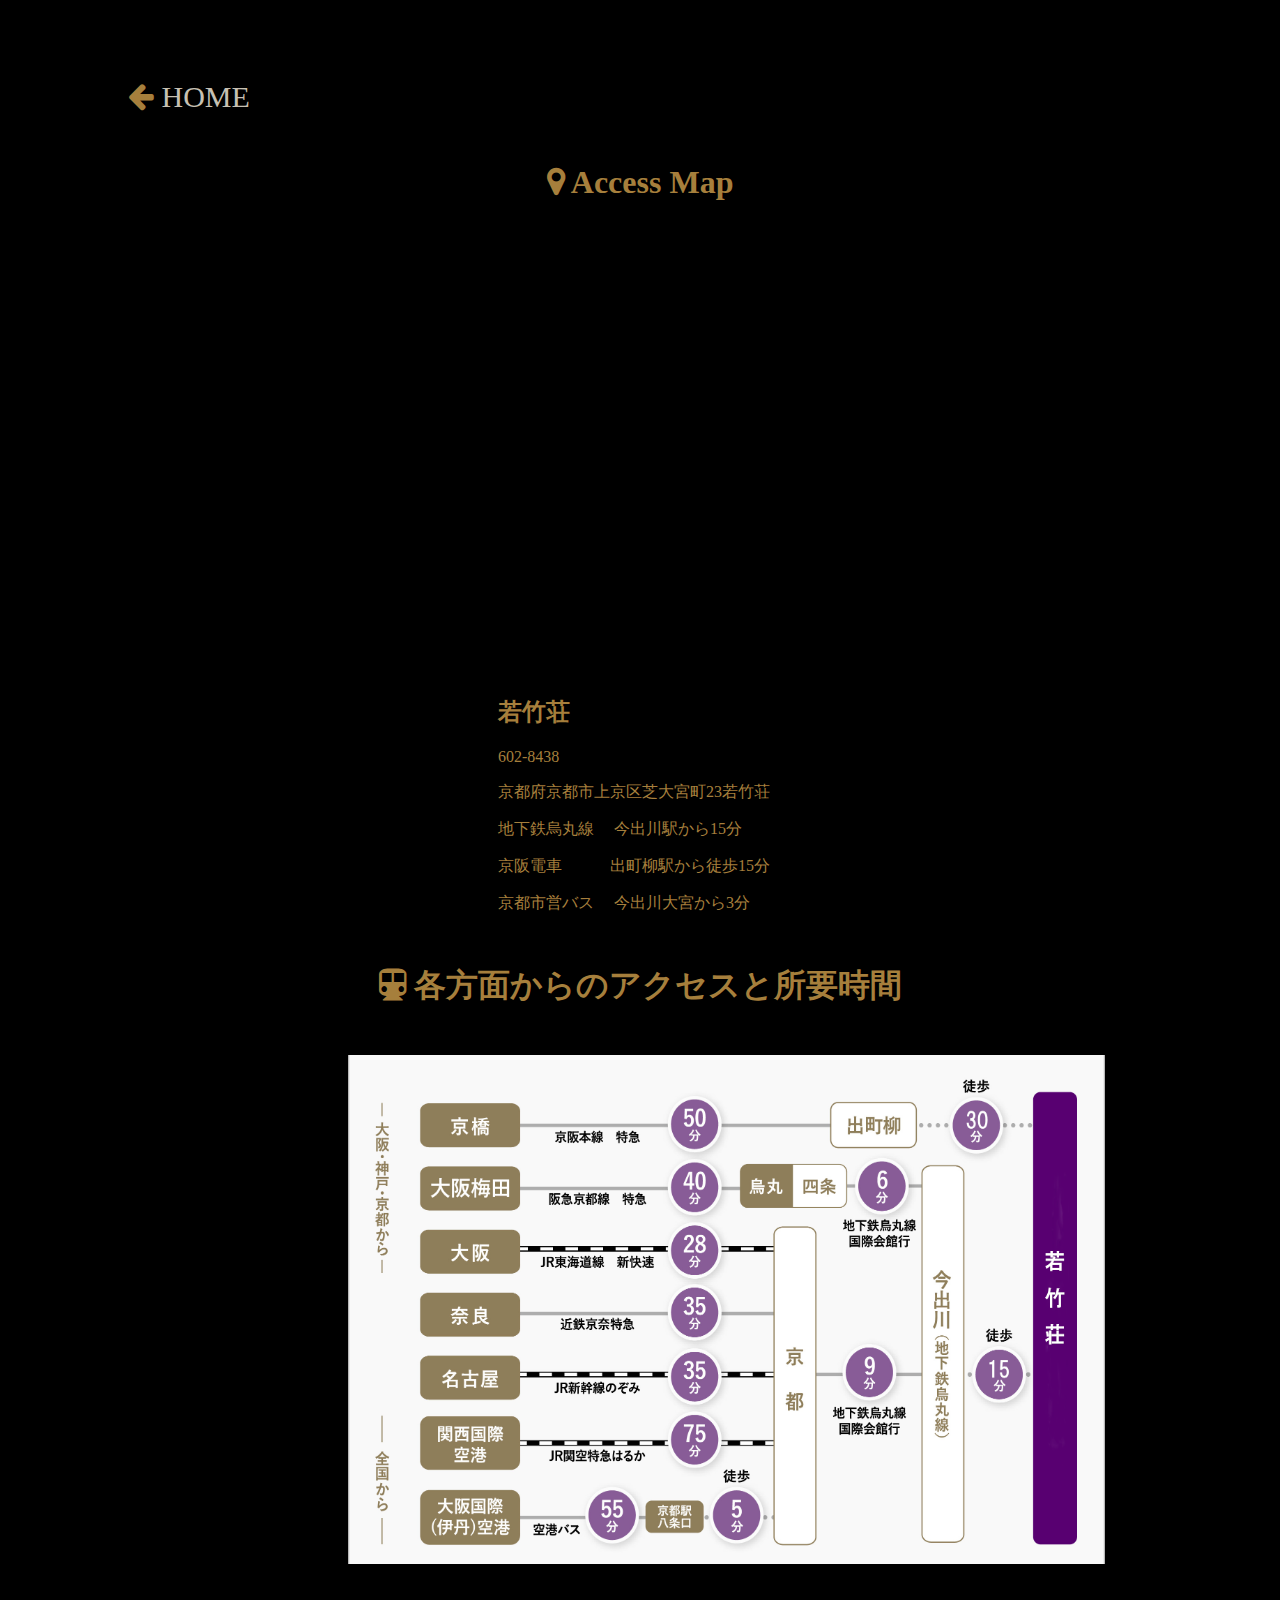
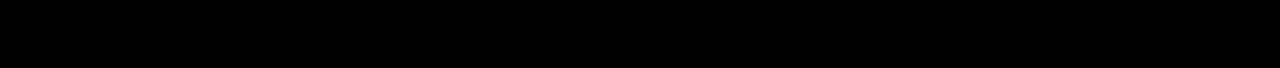
<file: access.html>
<!DOCTYPE html>
<html lang="ja">
<head>
  <meta charset="UTF-8">
  <meta name="viewport" content="width=device-width, initial-scale=1.0">
  <title>Document</title>
  <link rel="stylesheet" href="access.css">
  <link rel="stylesheet" href="//maxcdn.bootstrapcdn.com/font-awesome/4.3.0/css/font-awesome.min.css">
</head>
<body>
  <a href="index.html" class="date" style="text-decoration:none;"><i class="fa fa-arrow-left" aria-hidden="true"></i> HOME </a>
  <h1><i class="fa fa-map-marker" aria-hidden="true"></i> Access Map</h1>
  <iframe class="image" src="https://www.google.com/maps/embed?pb=!1m18!1m12!1m3!1d3267.009718239164!2d135.74682811509265!3d35.03148678035089!2m3!1f0!2f0!3f0!3m2!1i1024!2i768!4f13.1!3m3!1m2!1s0x600107e11c877b69%3A0x9cb4d8085a604b60!2z44CSNjAyLTg0Mzgg5Lqs6YO95bqc5Lqs6YO95biC5LiK5Lqs5Yy66Iqd5aSn5a6u55S677yS77yTIOiLpeerueiNmA!5e0!3m2!1sja!2sjp!4v1598938678917!5m2!1sja!2sjp" width="600" height="450" frameborder="0" style="border:0;" allowfullscreen="" aria-hidden="false" tabindex="0"></iframe>
  <h2>若竹荘</h2>
  <p>602-8438</p>
  <p>京都府京都市上京区芝大宮町23若竹荘</p>
  <p class="access-route">地下鉄烏丸線 　今出川駅から15分</p>
  <p class="access-route">京阪電車　　　出町柳駅から徒歩15分</p>
  <p class="access-route">京都市営バス 　今出川大宮から3分</p>

  <h1><i class="fa fa-subway" aria-hidden="true"></i> 各方面からのアクセスと所要時間</h1>
  <div class="access-image">
  <img  src="若竹ルート完成版.png" width="757" height="509">
</div>
</body>
</html>
</file>
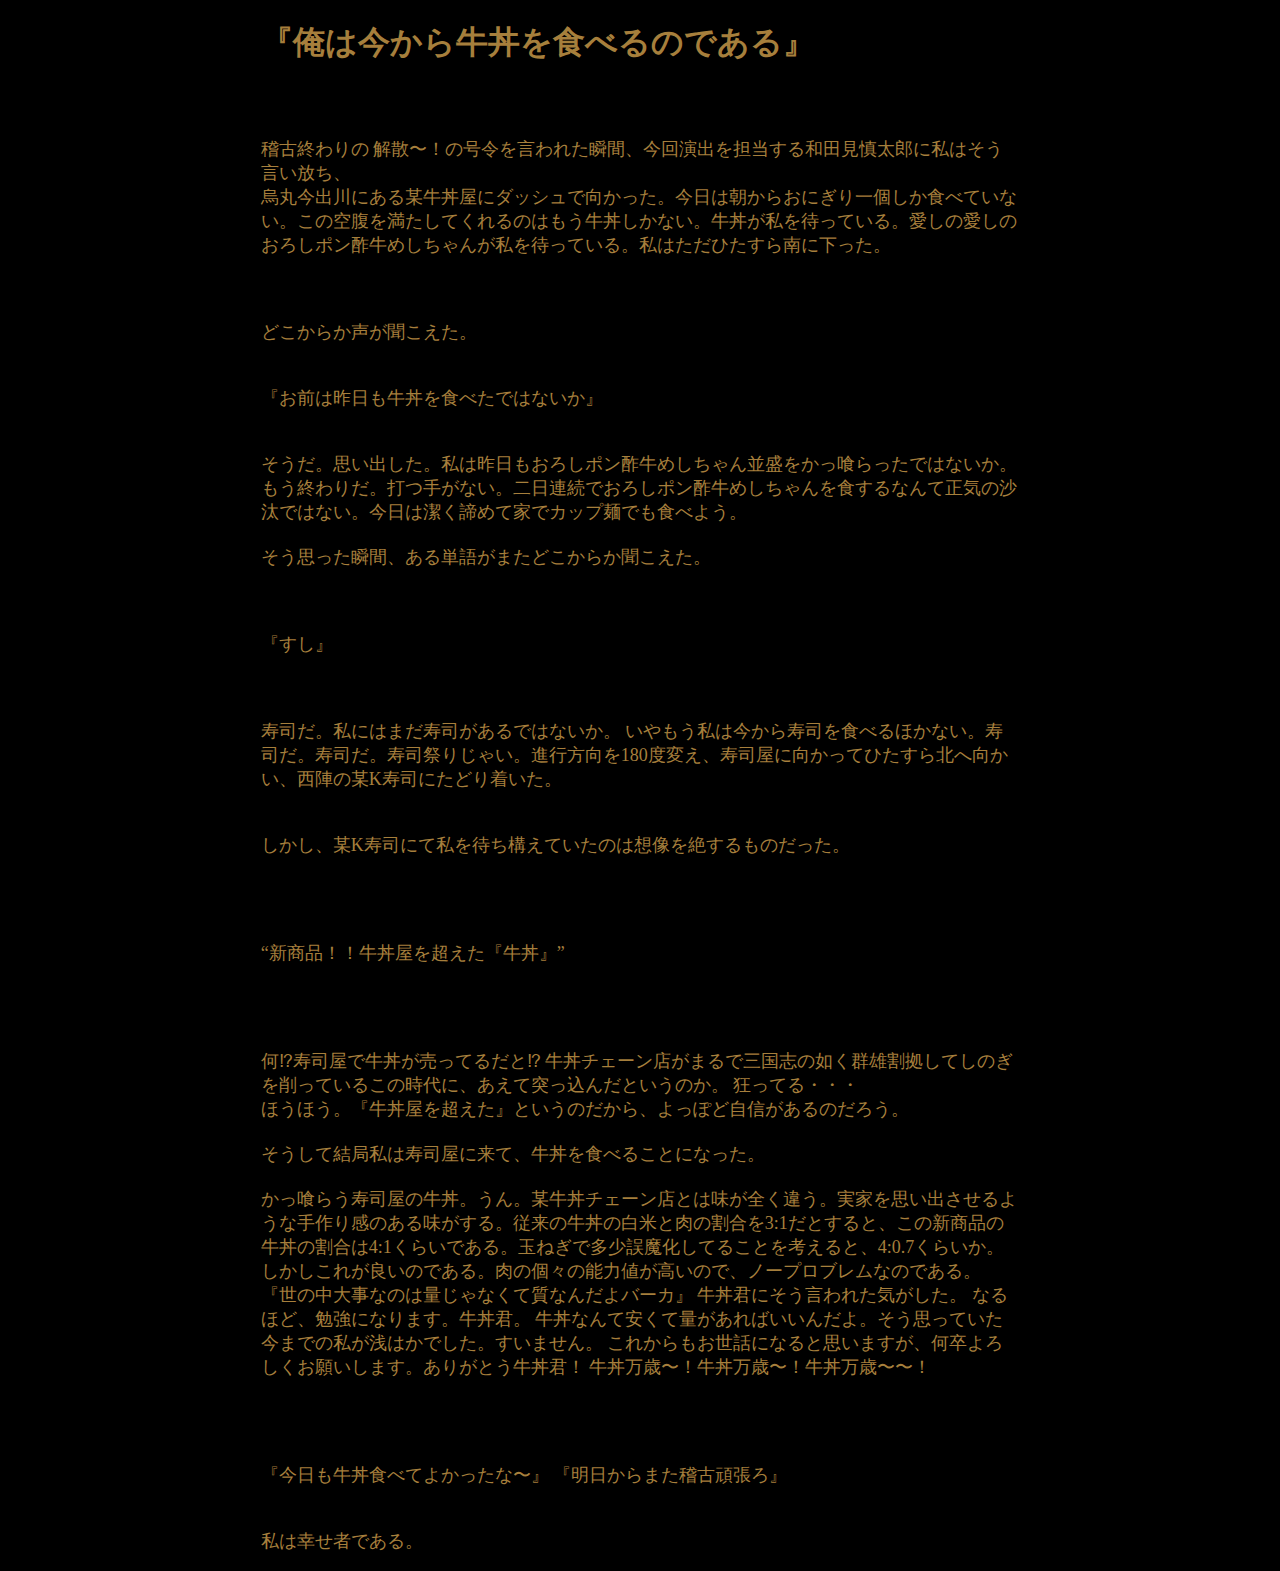
<file: column.html>
<!DOCTYPE html>
<html lang="ja">
<head>
  <meta charset="UTF-8">
  <meta name="viewport" content="width=device-width, initial-scale=1.0">
  <title>Document</title>
  <link rel="stylesheet" href="column.css">
</head>
<body>
  <div class="container">
  <h1>『俺は今から牛丼を食べるのである』</h1>
  <p>稽古終わりの 解散〜！の号令を言われた瞬間、今回演出を担当する和田見慎太郎に私はそう言い放ち、<br>烏丸今出川にある某牛丼屋にダッシュで向かった。今日は朝からおにぎり一個しか食べていない。この空腹を満たしてくれるのはもう牛丼しかない。牛丼が私を待っている。愛しの愛しのおろしポン酢牛めしちゃんが私を待っている。私はただひたすら南に下った。
<br>
<br>
<br>
<br>
    どこからか声が聞こえた。
 <br>   
 <br>   
<br>  
    『お前は昨日も牛丼を食べたではないか』
   <br> 
   <br> 
   <br> 
    そうだ。思い出した。私は昨日もおろしポン酢牛めしちゃん並盛をかっ喰らったではないか。
    <br>
    もう終わりだ。打つ手がない。二日連続でおろしポン酢牛めしちゃんを食するなんて正気の沙汰ではない。今日は潔く諦めて家でカップ麺でも食べよう。
    <br>
    <br>
    そう思った瞬間、ある単語がまたどこからか聞こえた。
    <br>
    <br>
    <br>
    <br>
    『すし』
    <br>
    <br>
    <br>
    <br>
    寿司だ。私にはまだ寿司があるではないか。
    いやもう私は今から寿司を食べるほかない。寿司だ。寿司だ。寿司祭りじゃい。進行方向を180度変え、寿司屋に向かってひたすら北へ向かい、西陣の某K寿司にたどり着いた。
    <br>
    <br>
    <br>
    しかし、某K寿司にて私を待ち構えていたのは想像を絶するものだった。
    <br>
    <br>
    <br>
    <br>
    <br>
    “新商品！！牛丼屋を超えた『牛丼』”
    <br>
    <br>
    <br>
    <br>
    <br>
    何⁉︎寿司屋で牛丼が売ってるだと⁉︎
    牛丼チェーン店がまるで三国志の如く群雄割拠してしのぎを削っているこの時代に、あえて突っ込んだというのか。
    狂ってる・・・
    <br>
    ほうほう。『牛丼屋を超えた』というのだから、よっぽど自信があるのだろう。
    <br>
    <br>
    そうして結局私は寿司屋に来て、牛丼を食べることになった。
    <br>
    <br>
    かっ喰らう寿司屋の牛丼。うん。某牛丼チェーン店とは味が全く違う。実家を思い出させるような手作り感のある味がする。従来の牛丼の白米と肉の割合を3:1だとすると、この新商品の牛丼の割合は4:1くらいである。玉ねぎで多少誤魔化してることを考えると、4:0.7くらいか。しかしこれが良いのである。肉の個々の能力値が高いので、ノープロブレムなのである。
    『世の中大事なのは量じゃなくて質なんだよバーカ』
    牛丼君にそう言われた気がした。
    なるほど、勉強になります。牛丼君。
    牛丼なんて安くて量があればいいんだよ。そう思っていた今までの私が浅はかでした。すいません。
    これからもお世話になると思いますが、何卒よろしくお願いします。ありがとう牛丼君！
    牛丼万歳〜！牛丼万歳〜！牛丼万歳〜〜！
    <br>
    <br>
    <br>
    <br>
    <br>
    『今日も牛丼食べてよかったな〜』
    『明日からまた稽古頑張ろ』
    <br>
    <br>
    <br>
    私は幸せ者である。
  
    </p>
  </div>
</body>
</html>
</file>
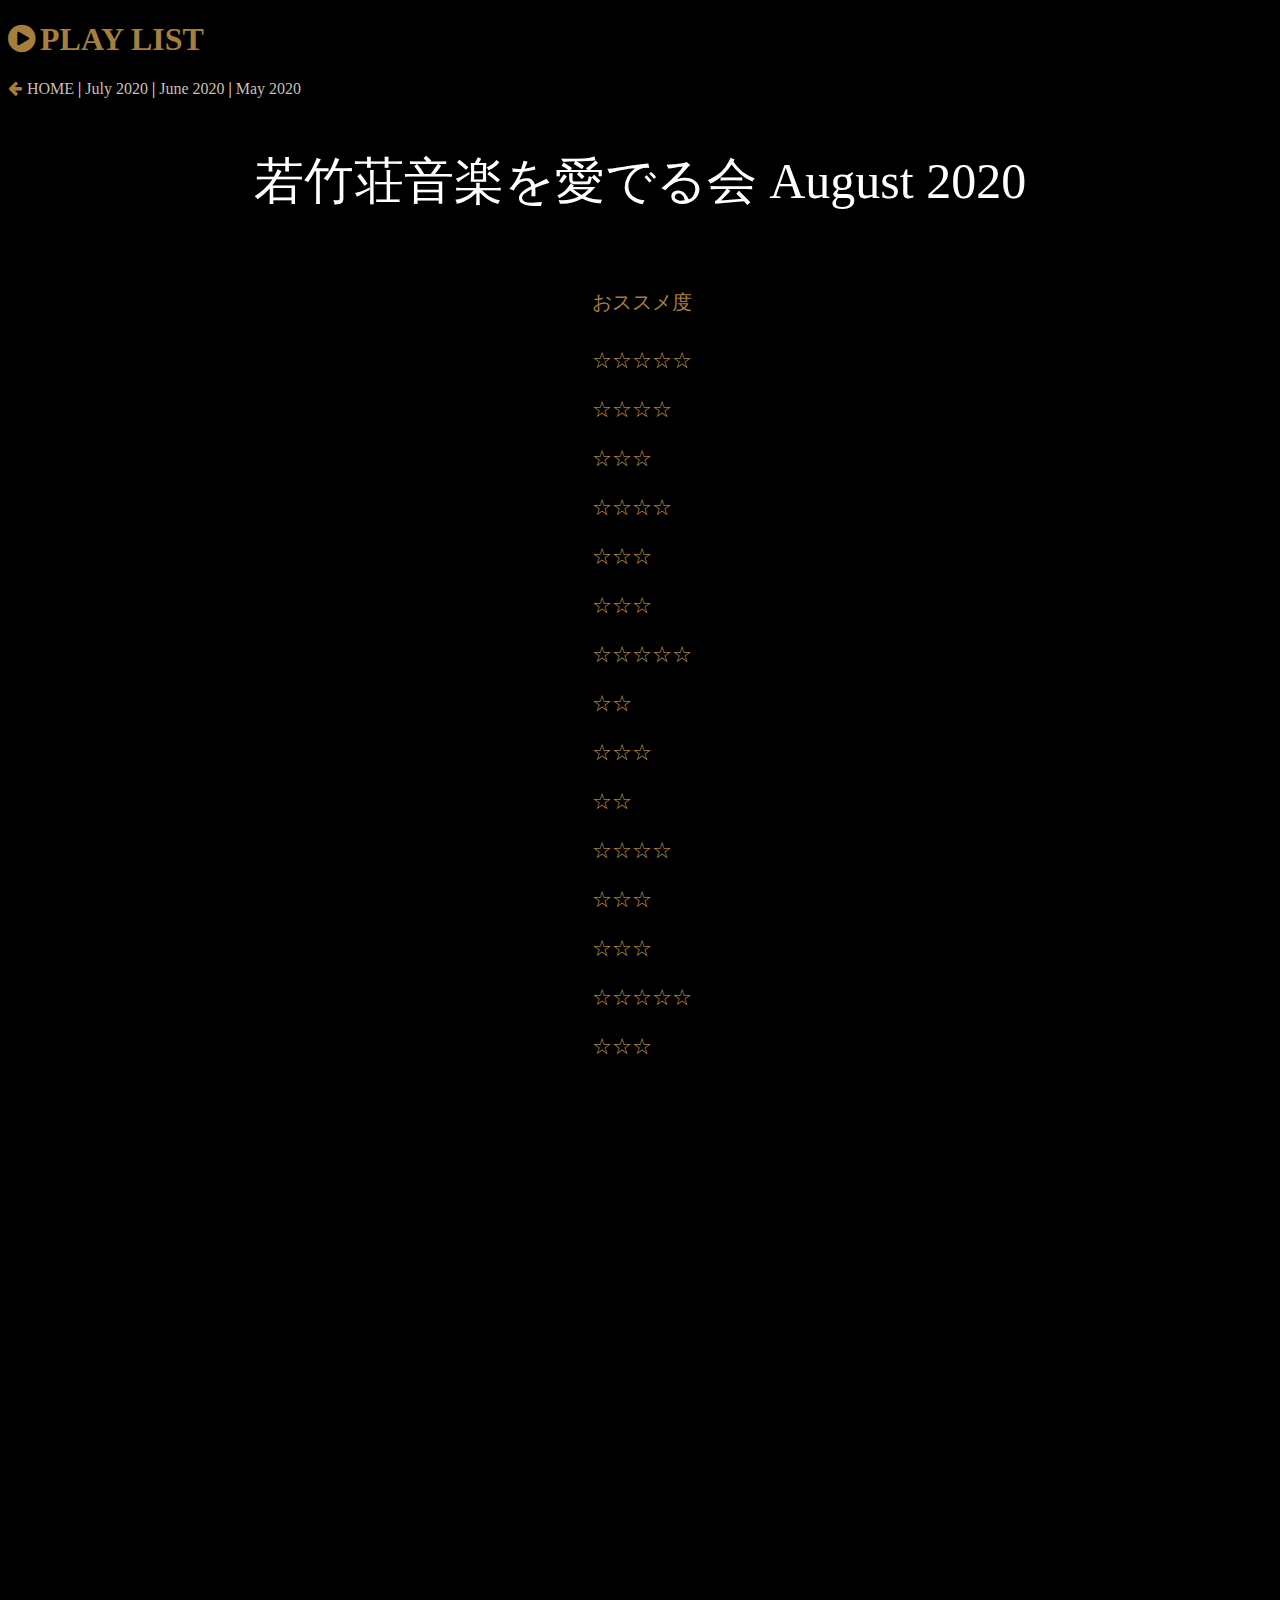
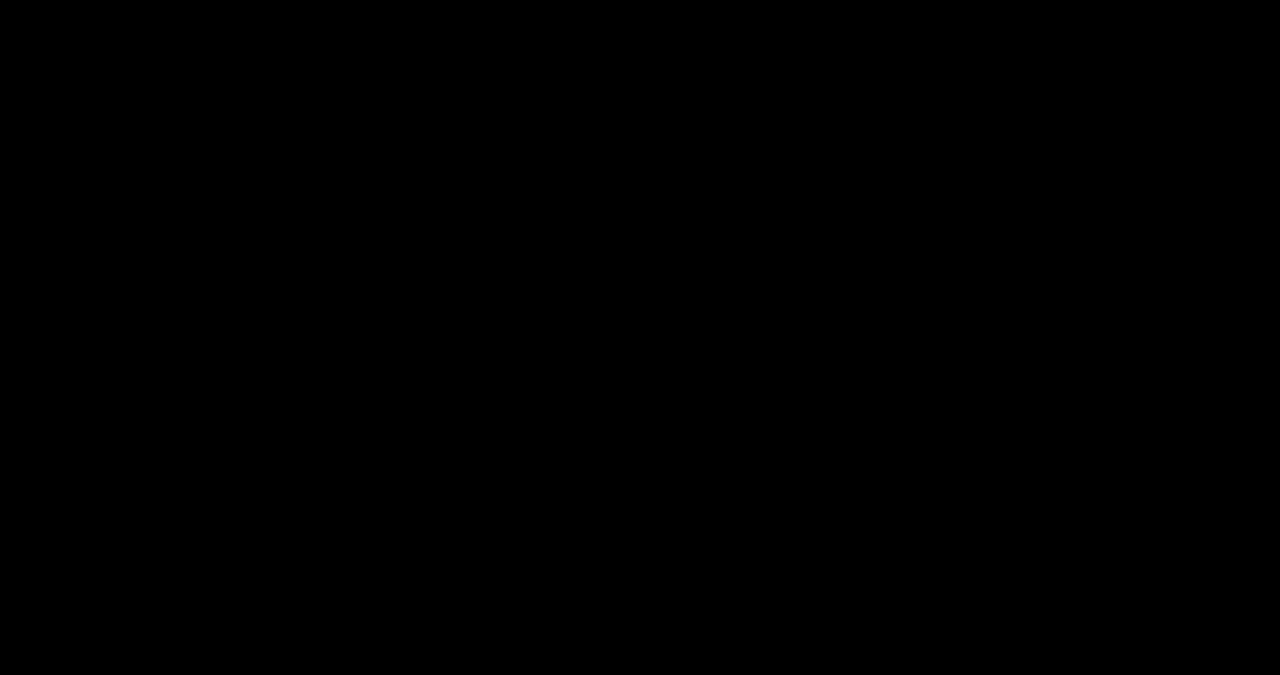
<file: playlist-august.html>
<!DOCTYPE html>
<html lang="ja">
<head>
  <meta charset="UTF-8">
  <meta name="viewport" content="width=device-width, initial-scale=1.0">
  <title>Document</title>
  <link rel="stylesheet" href="playlist-august.css">
  <link rel="stylesheet" href="//maxcdn.bootstrapcdn.com/font-awesome/4.3.0/css/font-awesome.min.css">
</head>
<body>
 
  <h1> <i class="fa fa-play-circle" aria-hidden="true"></i>PLAY LIST</h1>
  <a href="index.html" class="date" style="text-decoration:none;"><i class="fa fa-arrow-left" aria-hidden="true"></i>HOME </a>
  <nobr>|</nobr>
  <a href="playlist-july.html" class="date" style="text-decoration:none;">July 2020</a>
  <nobr>|</nobr>
  <a href="playlist-june.html" class="date" style="text-decoration:none;">June 2020</a>
  <nobr>|</nobr>
  <a href="playlist-may.html" class="date" style="text-decoration:none;">May 2020</a>
  
  
  <p class="title">若竹荘音楽を愛でる会 August 2020</p>
  <div class="playlist">
    <div class="expla">
  <p class="recommend">おススメ度</p>
  <p class="star">☆☆☆☆☆</p><br>
  <p class="star">☆☆☆☆</p><br>
  <p class="star">☆☆☆</p><br>
  <p class="star">☆☆☆☆</p><br>
  <p class="star">☆☆☆</p><br>
  <p class="star">☆☆☆</p><br>
  <p class="star">☆☆☆☆☆</p><br>
  <p class="star">☆☆</p><br>
  <p class="star">☆☆☆</p><br>
  <p class="star">☆☆</p><br>
  <p class="star">☆☆☆☆</p><br>
  <p class="star">☆☆☆</p><br>
  <p class="star">☆☆☆</p><br>
  <p class="star">☆☆☆☆☆</p><br>
  <p class="star">☆☆☆</p><br>
  
 
  
  
</div>
  <div class="music">
    <iframe src="https://open.spotify.com/embed/playlist/1yAXqrJt9SW9hhSlar6Gmn" width="600" height="1200" frameborder="0" allowtransparency="true" allow="encrypted-media"></iframe>
 
</div>
</div>
</body>
</html>
</file>
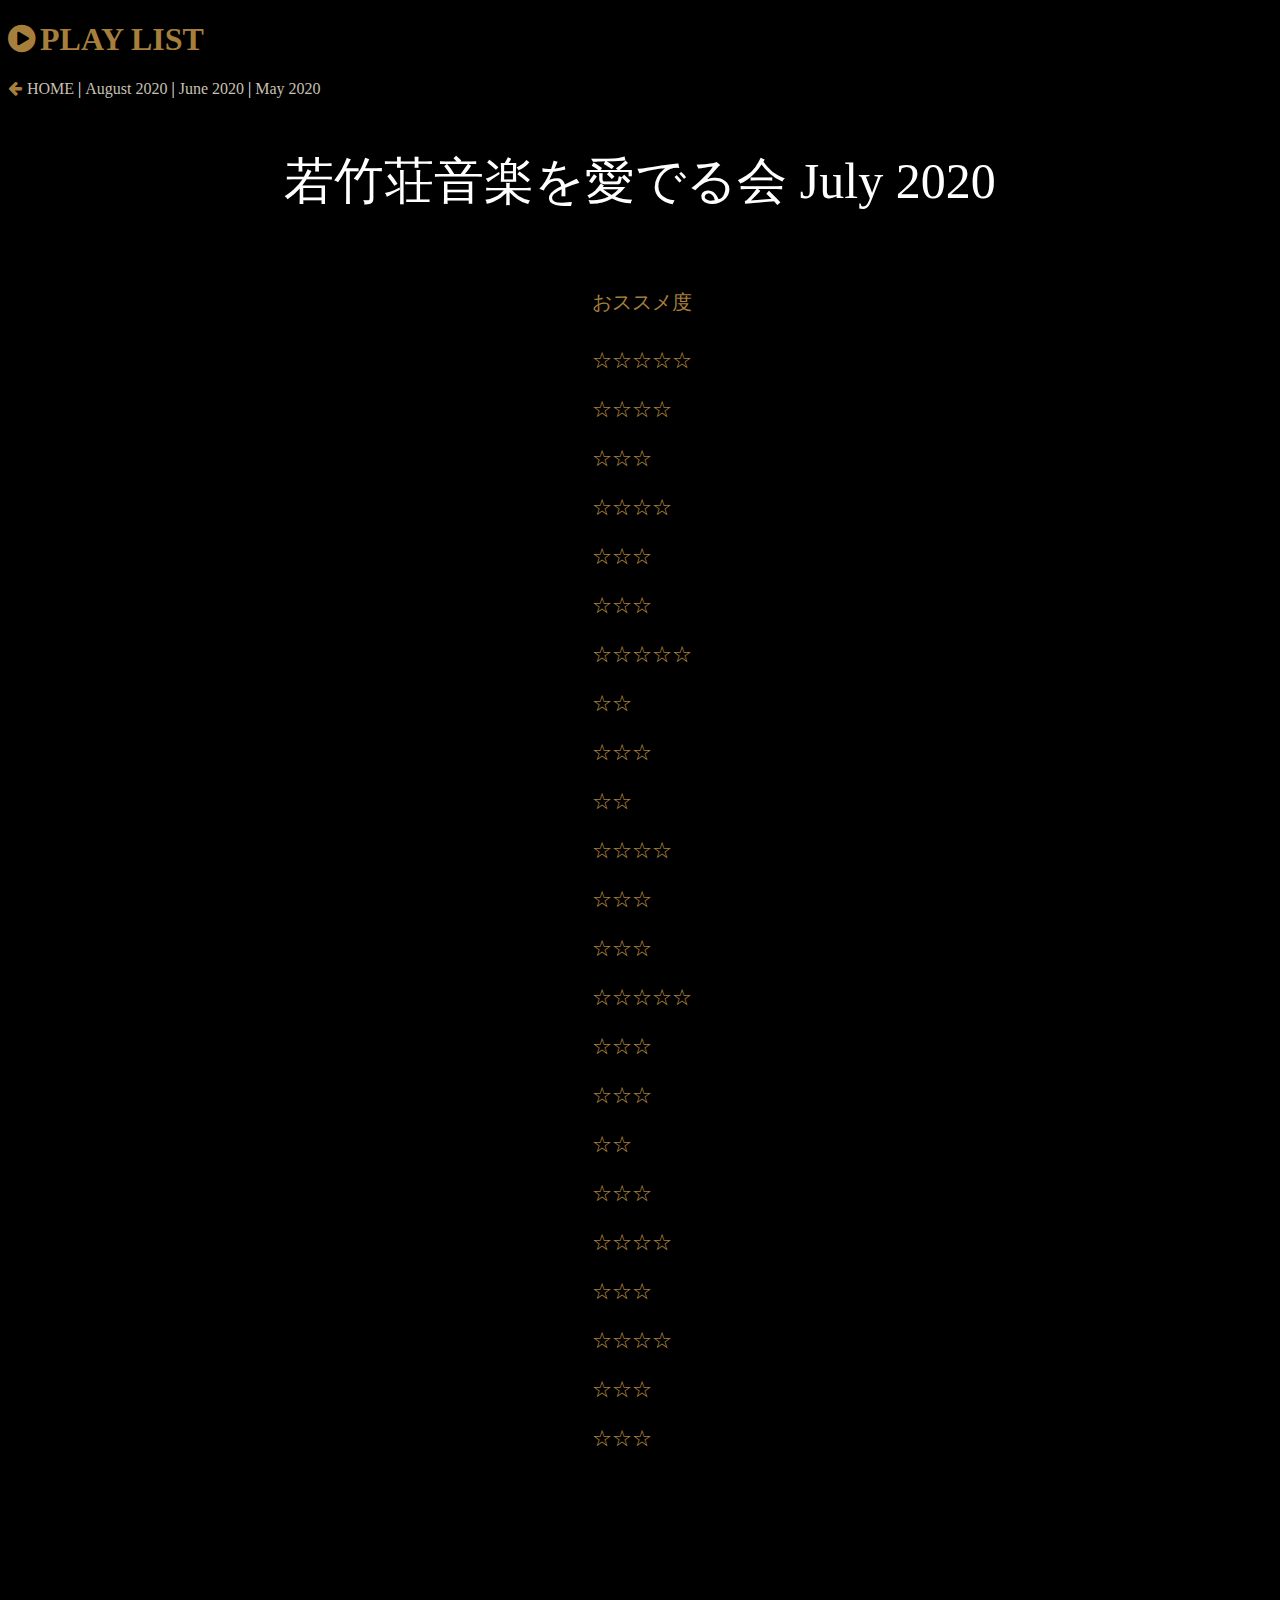
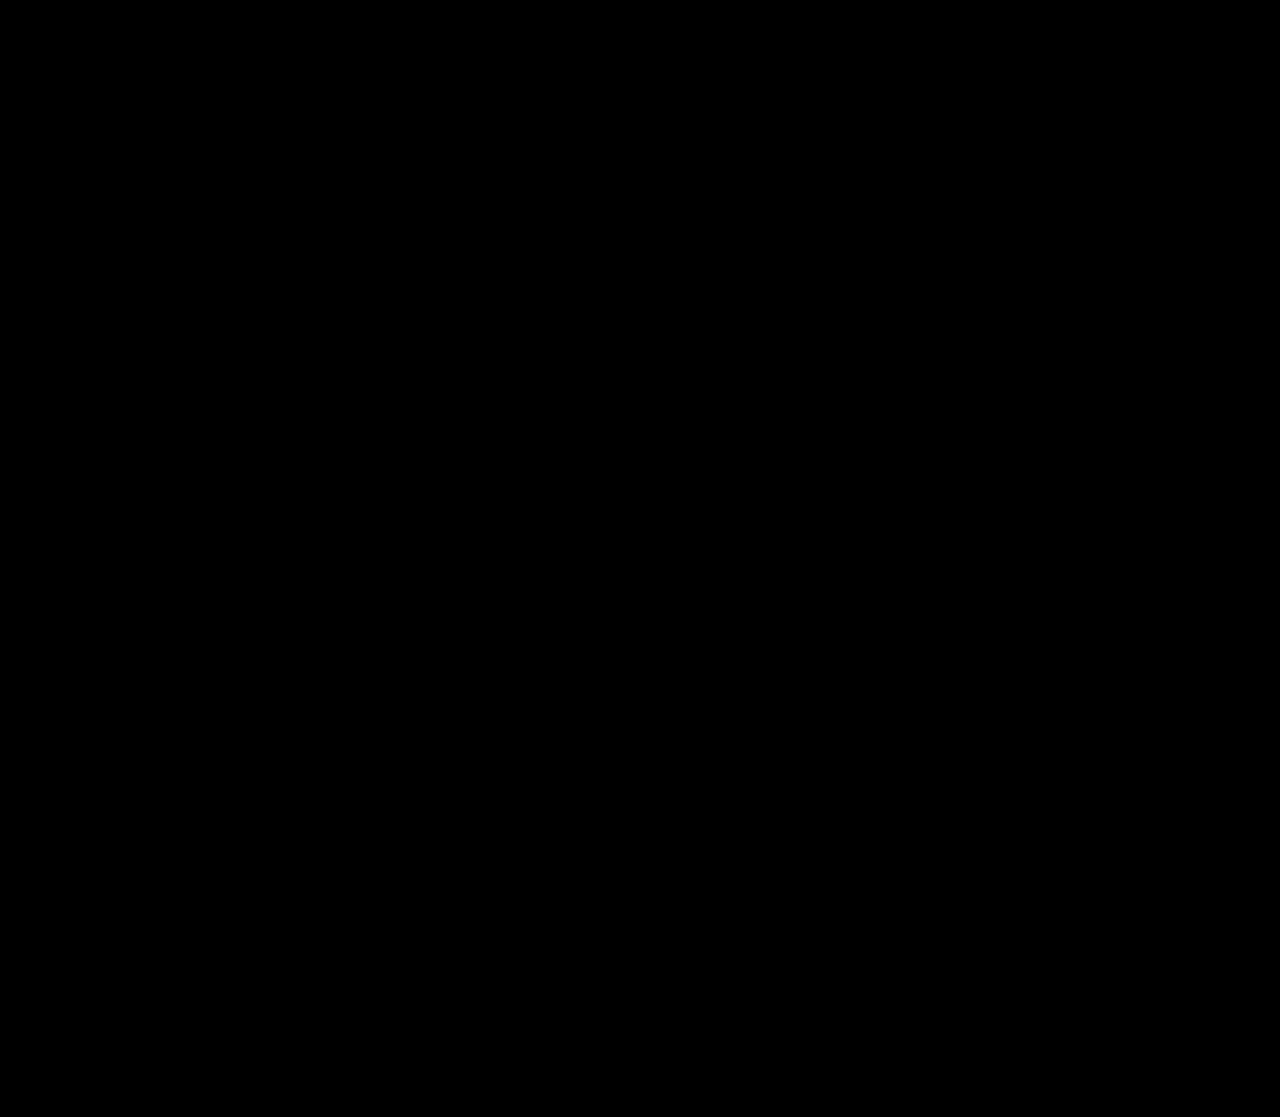
<file: playlist-july.html>
<!DOCTYPE html>
<html lang="ja">
<head>
  <meta charset="UTF-8">
  <meta name="viewport" content="width=device-width, initial-scale=1.0">
  <title>Document</title>
  <link rel="stylesheet" href="playlist-july.css">
  <link rel="stylesheet" href="//maxcdn.bootstrapcdn.com/font-awesome/4.3.0/css/font-awesome.min.css">
</head>
<body>
 
  <h1> <i class="fa fa-play-circle" aria-hidden="true"></i>PLAY LIST</h1>
  <a href="index.html" class="date" style="text-decoration:none;"><i class="fa fa-arrow-left" aria-hidden="true"></i>HOME </a>
  <nobr>|</nobr>
  <a href="playlist-august.html" class="date" style="text-decoration:none;">August 2020</a>
  <nobr>|</nobr>
  <a href="playlist-june.html" class="date" style="text-decoration:none;">June 2020</a>
  <nobr>|</nobr>
  <a href="playlist-may.html" class="date" style="text-decoration:none;">May 2020</a>
  
  
  <p class="title">若竹荘音楽を愛でる会 July 2020</p>
  <div class="playlist">
    <div class="expla">
  <p class="recommend">おススメ度</p>
  <p class="star">☆☆☆☆☆</p><br>
  <p class="star">☆☆☆☆</p><br>
  <p class="star">☆☆☆</p><br>
  <p class="star">☆☆☆☆</p><br>
  <p class="star">☆☆☆</p><br>
  <p class="star">☆☆☆</p><br>
  <p class="star">☆☆☆☆☆</p><br>
  <p class="star">☆☆</p><br>
  <p class="star">☆☆☆</p><br>
  <p class="star">☆☆</p><br>
  <p class="star">☆☆☆☆</p><br>
  <p class="star">☆☆☆</p><br>
  <p class="star">☆☆☆</p><br>
  <p class="star">☆☆☆☆☆</p><br>
  <p class="star">☆☆☆</p><br>
  <p class="star">☆☆☆</p><br>
  <p class="star">☆☆</p><br>
  <p class="star">☆☆☆</p><br>
  <p class="star">☆☆☆☆</p><br>
  <p class="star">☆☆☆</p><br>
  <p class="star">☆☆☆☆</p><br>
  <p class="star">☆☆☆</p><br>
  <p class="star">☆☆☆</p><br>
  
  
</div>
  <div class="music">
  <iframe class="list" src="https://open.spotify.com/embed/playlist/2dnI7U7pQGwmQWxs2LQG6k" width="600" height="1250" frameborder="0" allowtransparency="true" allow="encrypted-media"></iframe>
 
</div>
</div>
</body>
</html>
</file>
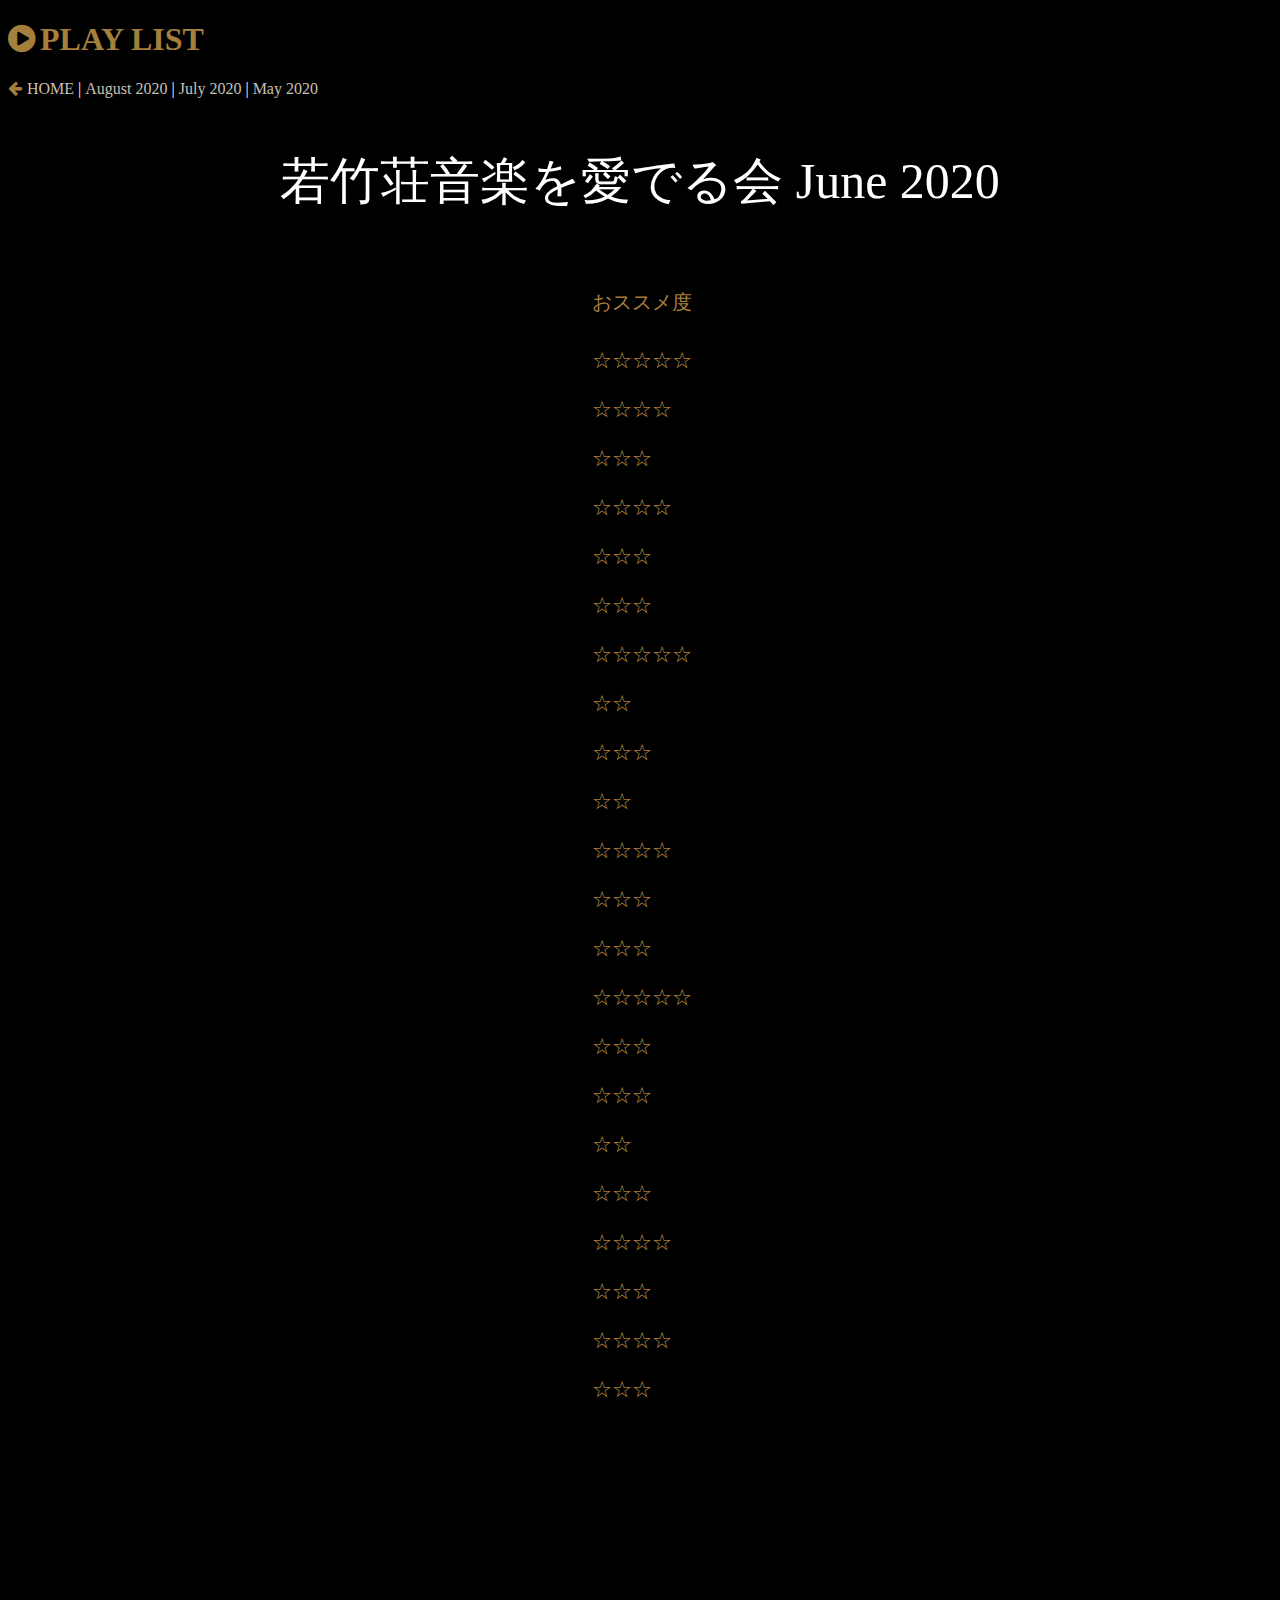
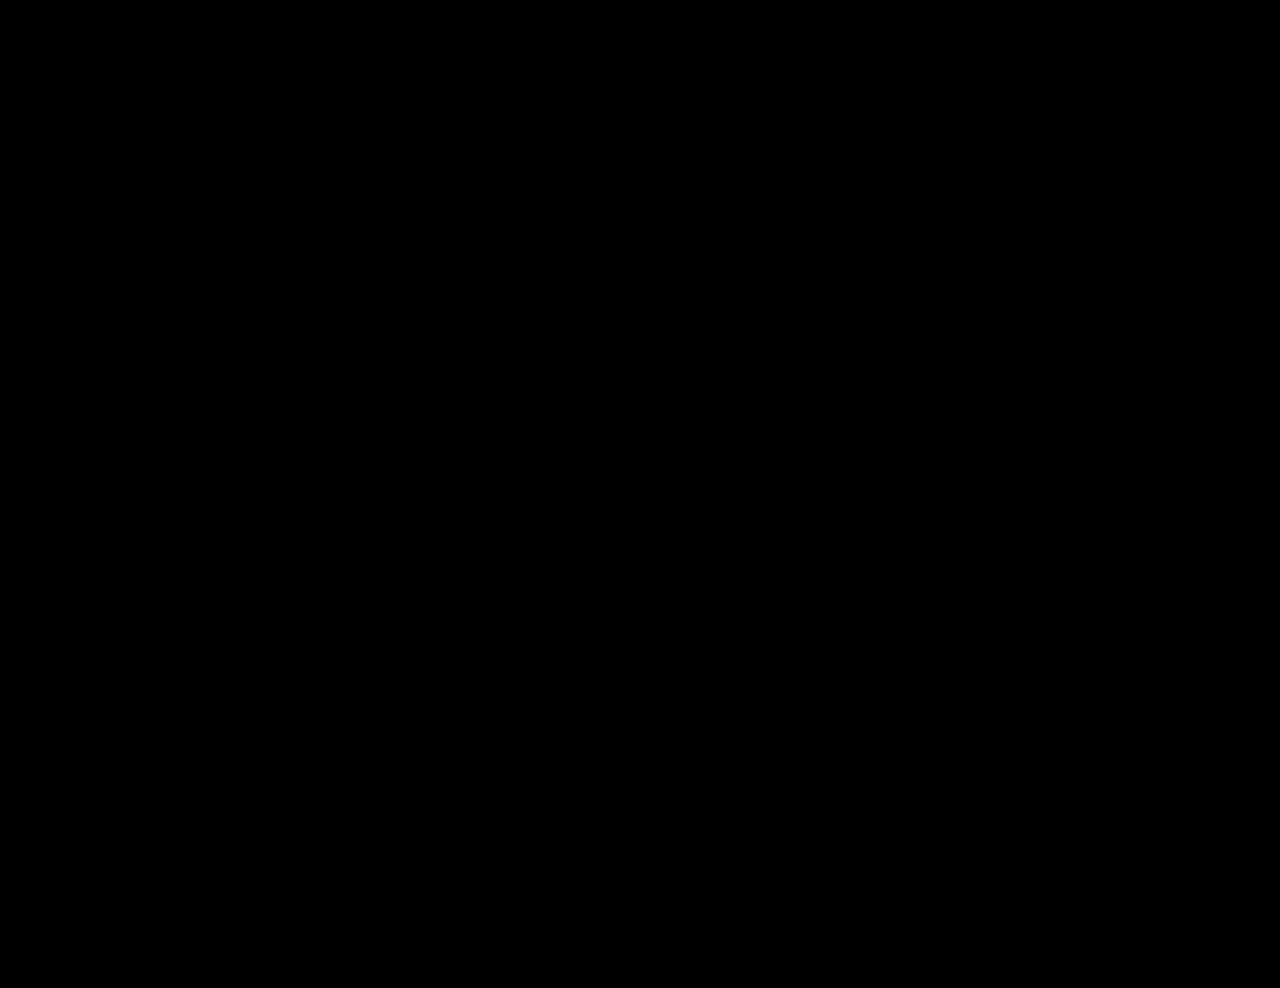
<file: playlist-june.html>
<!DOCTYPE html>
<html lang="ja">
<head>
  <meta charset="UTF-8">
  <meta name="viewport" content="width=device-width, initial-scale=1.0">
  <title>Document</title>
  <link rel="stylesheet" href="playlist-june.css">
  <link rel="stylesheet" href="//maxcdn.bootstrapcdn.com/font-awesome/4.3.0/css/font-awesome.min.css">
</head>
<body>
  <h1> <i class="fa fa-play-circle" aria-hidden="true"></i>PLAY LIST</h1>
  <a href="index.html" class="date" style="text-decoration:none;"><i class="fa fa-arrow-left" aria-hidden="true"></i>HOME </a>
  <nobr>|</nobr>
  <a href="playlist-august.html" class="date" style="text-decoration:none;">August 2020</a>
  <nobr>|</nobr>
  <a href="playlist-july.html" class="date" style="text-decoration:none;">July 2020</a>
  <nobr>|</nobr>
  <a href="playlist-may.html" class="date" style="text-decoration:none;">May 2020</a>
  <p class="title">若竹荘音楽を愛でる会 June 2020</p>
  <div class="playlist">
    <div class="expla">
  <p class="recommend">おススメ度</p>
  <p class="star">☆☆☆☆☆</p><br>
  <p class="star">☆☆☆☆</p><br>
  <p class="star">☆☆☆</p><br>
  <p class="star">☆☆☆☆</p><br>
  <p class="star">☆☆☆</p><br>
  <p class="star">☆☆☆</p><br>
  <p class="star">☆☆☆☆☆</p><br>
  <p class="star">☆☆</p><br>
  <p class="star">☆☆☆</p><br>
  <p class="star">☆☆</p><br>
  <p class="star">☆☆☆☆</p><br>
  <p class="star">☆☆☆</p><br>
  <p class="star">☆☆☆</p><br>
  <p class="star">☆☆☆☆☆</p><br>
  <p class="star">☆☆☆</p><br>
  <p class="star">☆☆☆</p><br>
  <p class="star">☆☆</p><br>
  <p class="star">☆☆☆</p><br>
  <p class="star">☆☆☆☆</p><br>
  <p class="star">☆☆☆</p><br>
  <p class="star">☆☆☆☆</p><br>
  <p class="star">☆☆☆</p><br>
  
</div>
<div class="music">
  <iframe src="https://open.spotify.com/embed/playlist/2bDL3Qq0JUpJmSh418Vf7F" width="600" height="1170" frameborder="0" allowtransparency="true" allow="encrypted-media"></iframe>

</div>
</div>
</body>
</html>
</file>
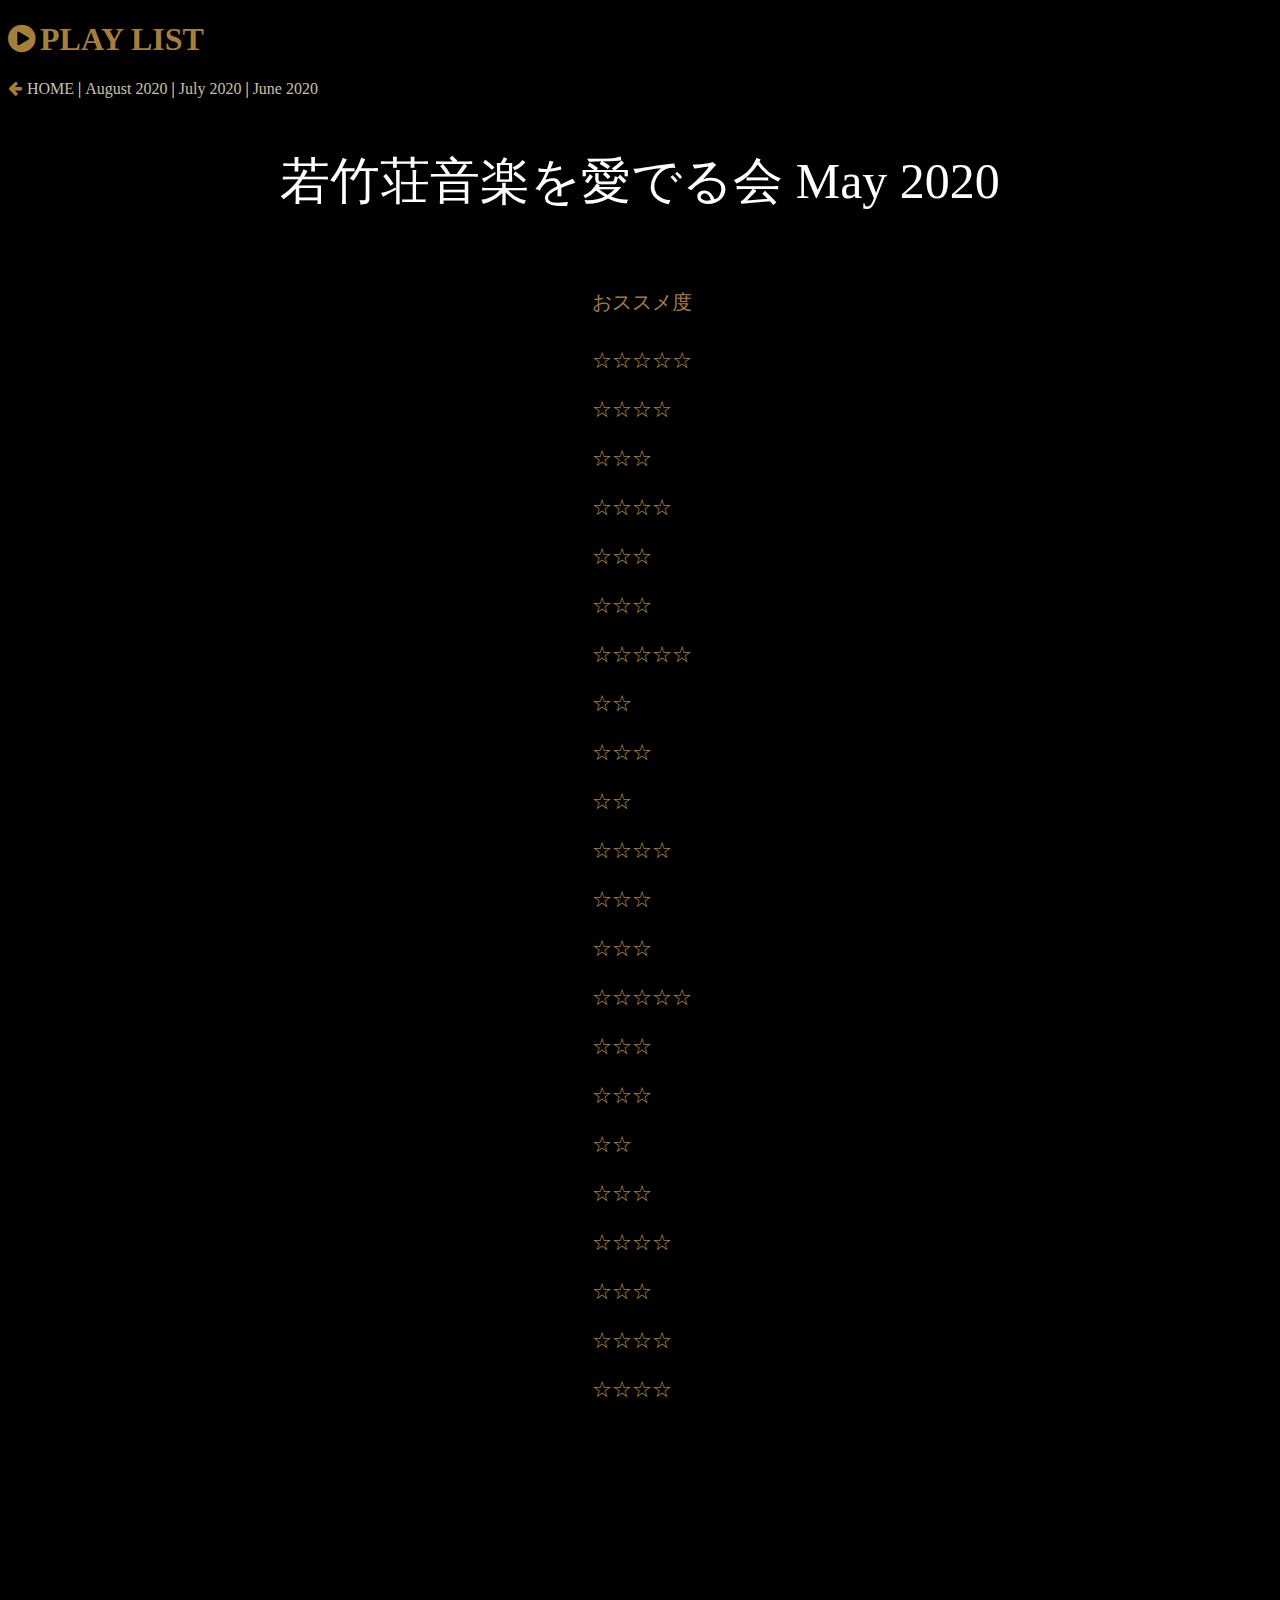
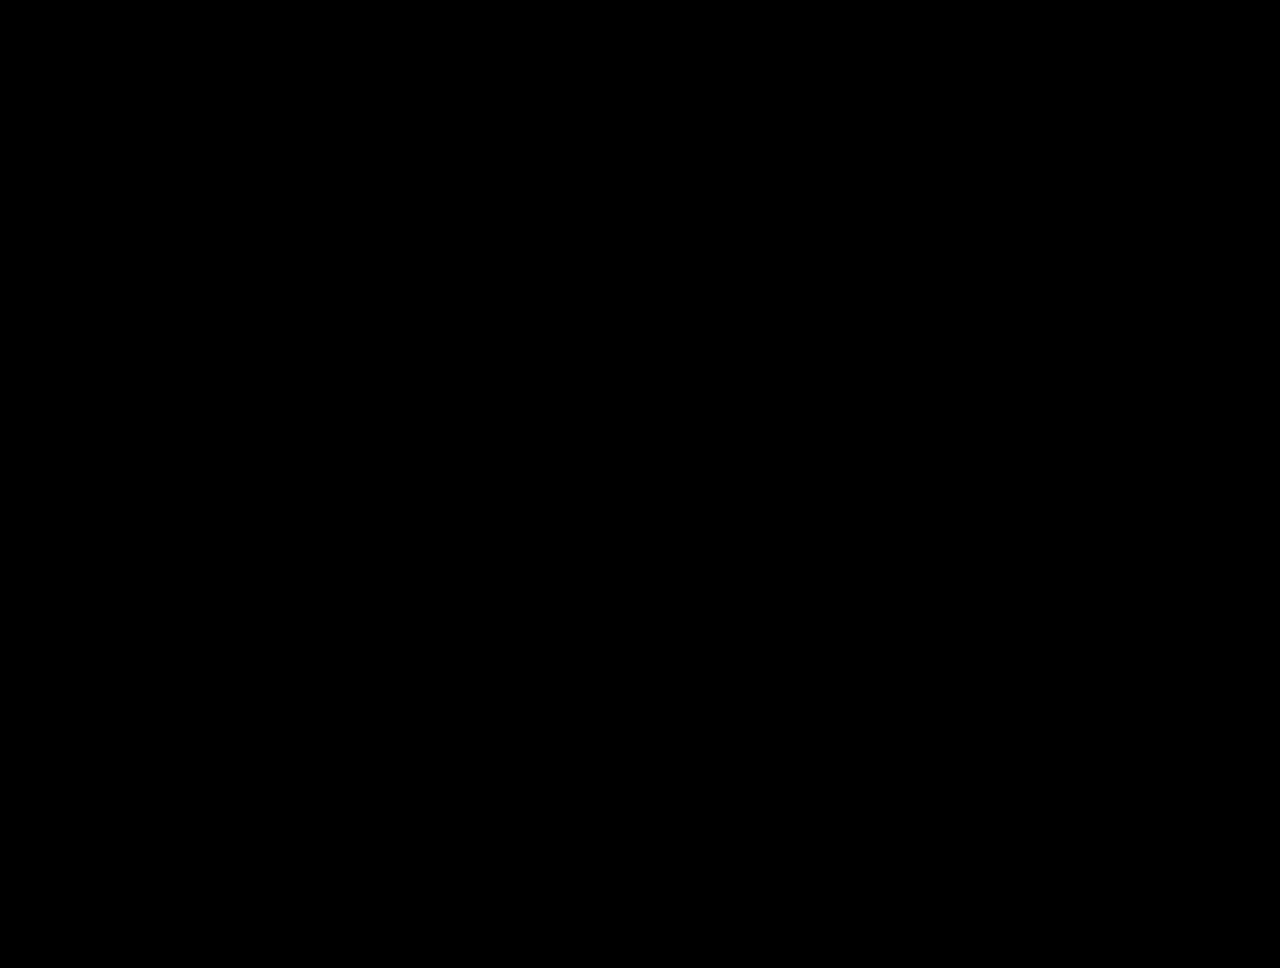
<file: playlist-may.html>
<!DOCTYPE html>
<html lang="ja">
<head>
  <meta charset="UTF-8">
  <meta name="viewport" content="width=device-width, initial-scale=1.0">
  <title>Document</title>
  <link rel="stylesheet" href="playlist-may.css">
  <link rel="stylesheet" href="//maxcdn.bootstrapcdn.com/font-awesome/4.3.0/css/font-awesome.min.css">
</head>
<body>
  <h1> <i class="fa fa-play-circle" aria-hidden="true"></i>PLAY LIST</h1>
  <a href="index.html" class="date" style="text-decoration:none;"><i class="fa fa-arrow-left" aria-hidden="true"></i>HOME </a>
  <nobr>|</nobr>
  <a href="playlist-august.html" class="date" style="text-decoration:none;">August 2020</a>
  <nobr>|</nobr>
  <a href="playlist-july.html" class="date" style="text-decoration:none;">July 2020</a>
  <nobr>|</nobr>
  <a href="playlist-june.html" class="date" style="text-decoration:none;">June 2020</a>
  
  
  <p class="title">若竹荘音楽を愛でる会 May 2020</p>
  <div class="playlist">
    <div class="expla">
  <p class="recommend">おススメ度</p>
  <p class="star">☆☆☆☆☆</p><br>
  <p class="star">☆☆☆☆</p><br>
  <p class="star">☆☆☆</p><br>
  <p class="star">☆☆☆☆</p><br>
  <p class="star">☆☆☆</p><br>
  <p class="star">☆☆☆</p><br>
  <p class="star">☆☆☆☆☆</p><br>
  <p class="star">☆☆</p><br>
  <p class="star">☆☆☆</p><br>
  <p class="star">☆☆</p><br>
  <p class="star">☆☆☆☆</p><br>
  <p class="star">☆☆☆</p><br>
  <p class="star">☆☆☆</p><br>
  <p class="star">☆☆☆☆☆</p><br>
  <p class="star">☆☆☆</p><br>
  <p class="star">☆☆☆</p><br>
  <p class="star">☆☆</p><br>
  <p class="star">☆☆☆</p><br>
  <p class="star">☆☆☆☆</p><br>
  <p class="star">☆☆☆</p><br>
  <p class="star">☆☆☆☆</p><br>
  <p class="star">☆☆☆☆</p>
  
  
  
</div>
  <div class="music">
    <iframe src="https://open.spotify.com/embed/playlist/1x968Uw0PGqrWZZI0dmpNp" width="600" height="1150" frameborder="0" allowtransparency="true" allow="encrypted-media"></iframe>
 
</div>
</div>
</body>
</html>
</file>
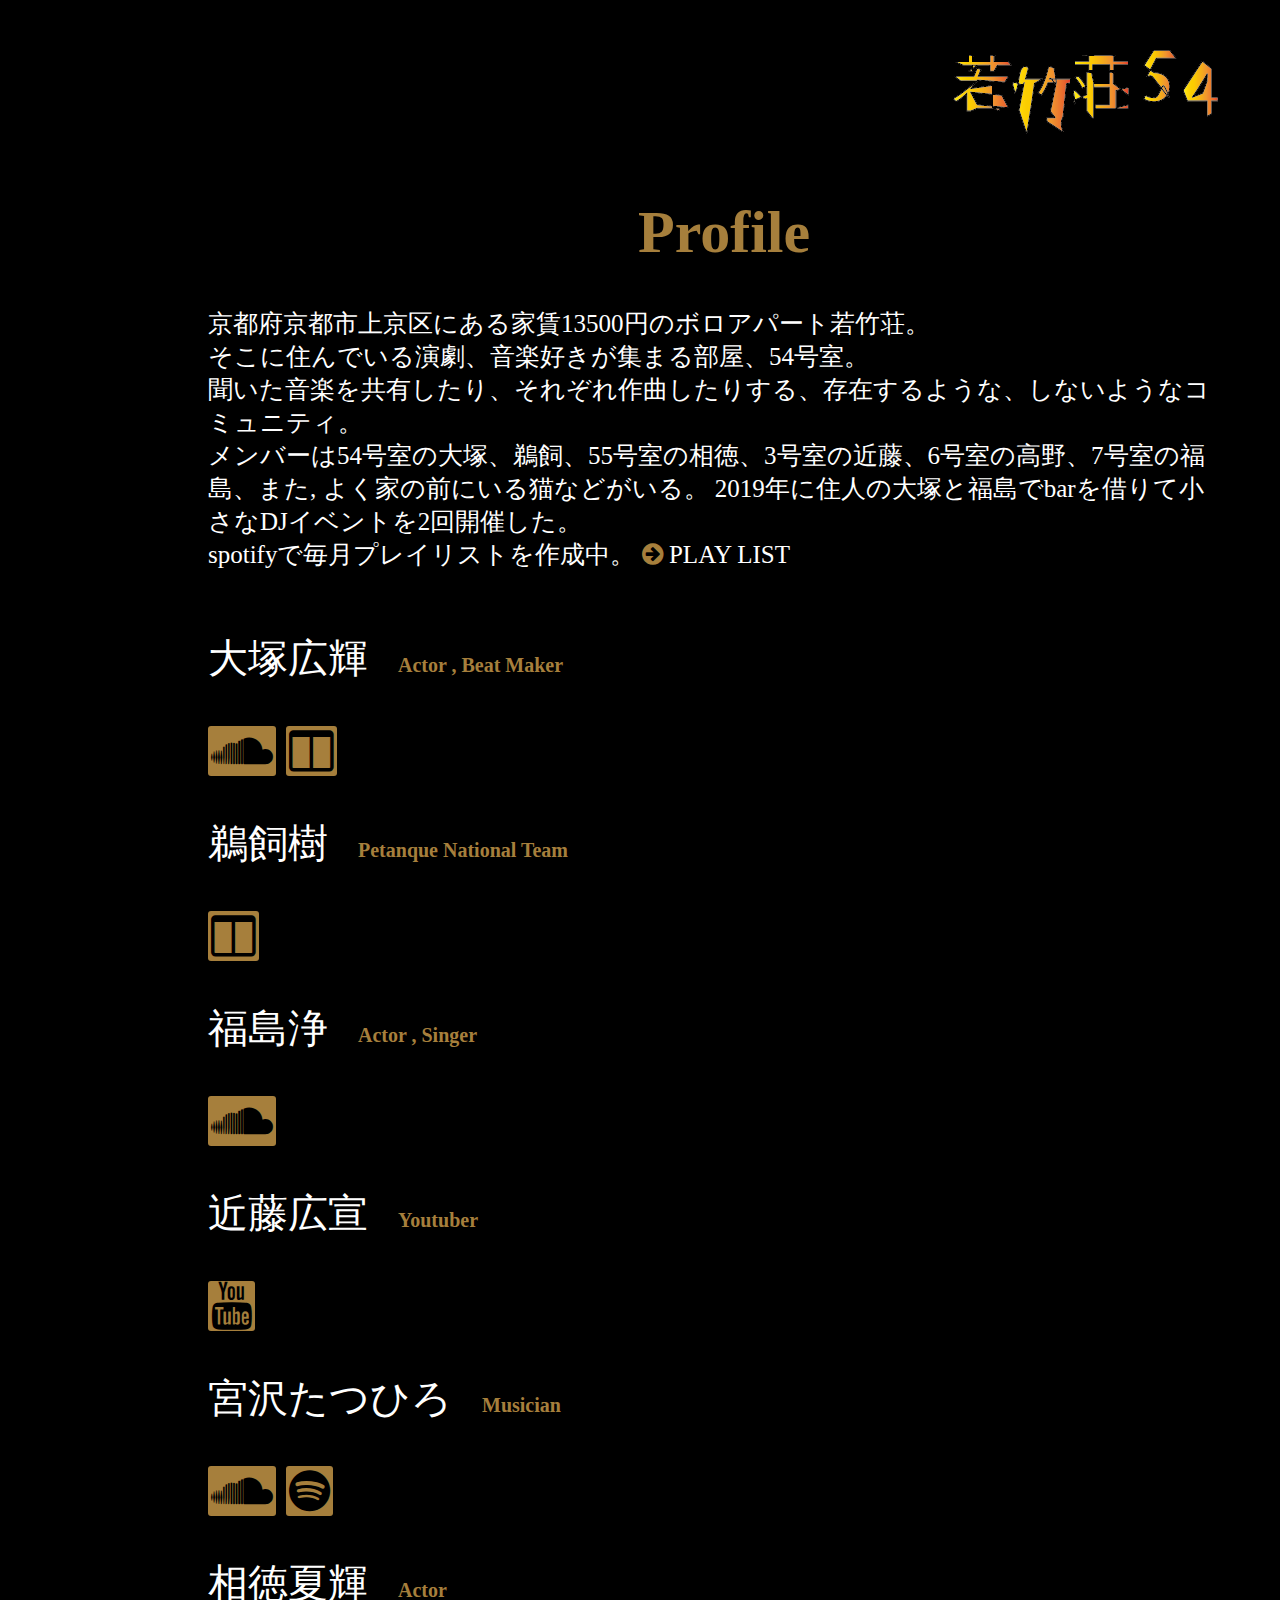
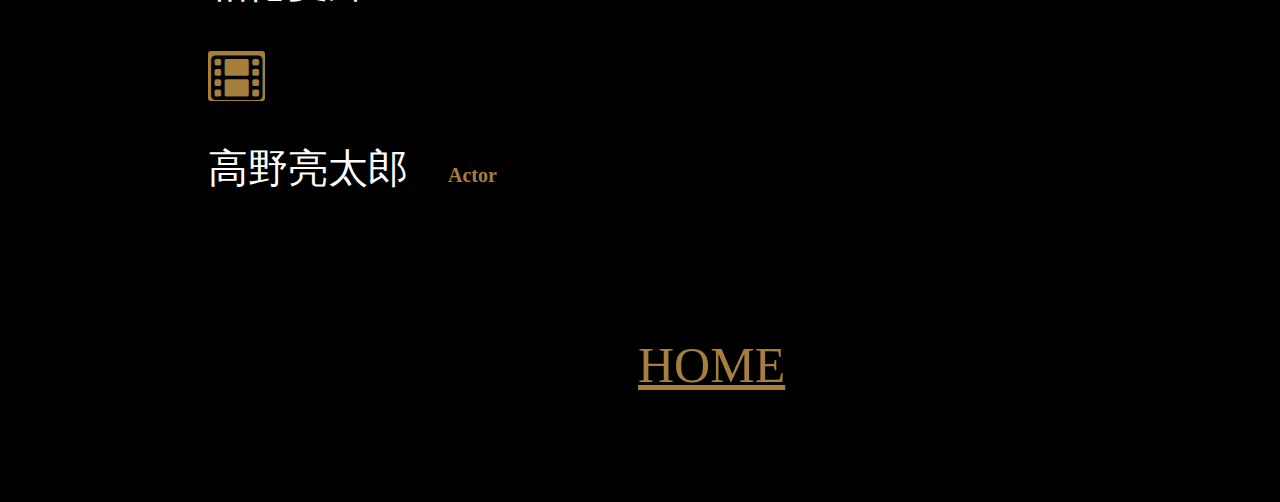
<file: profile.html>
<!DOCTYPE html>
<html lang="ja">
<head>
  <meta charset="UTF-8">
  <meta name="viewport" content="width=device-width, initial-scale=1.0">
  <title>Document</title>
  <link rel="stylesheet" href="profile.css">
  <link rel="stylesheet" href="//maxcdn.bootstrapcdn.com/font-awesome/4.3.0/css/font-awesome.min.css">
</head>
<body>
  <img class="main-logo" src="若竹荘55.png">
  <div class=main>
    
    <h1>Profile</h1>
  <p class="text">京都府京都市上京区にある家賃13500円のボロアパート若竹荘。<br>そこに住んでいる演劇、音楽好きが集まる部屋、54号室。<br>聞いた音楽を共有したり、それぞれ作曲したりする、存在するような、しないようなコミュニティ。<br>
    メンバーは54号室の大塚、鵜飼、55号室の相徳、3号室の近藤、6号室の高野、7号室の福島、また,
    よく家の前にいる猫などがいる。
     2019年に住人の大塚と福島でbarを借りて小さなDJイベントを2回開催した。<br>
     spotifyで毎月プレイリストを作成中。
     <i class="fa fa-arrow-circle-right " aria-hidden="true"></i>
     <a href="playlist-august.html" class="playlist" style="text-decoration:none;">PLAY LIST</a>
    </p>
    <div class="members">
    <p>大塚広輝<span>Actor , Beat Maker</span></p>
    
    <a href="https://soundcloud.com/quhbgq6u7hef/popular-tracks"><span class="fa fa-soundcloud fa-3x"></span></a>
    <a href="https://ryotaku07183.hatenablog.com/"><i class="fa fa-columns fa-3x" aria-hidden="true"></i></a>
    <p>鵜飼樹<span>Petanque National Team</span></p>
    <a href="https://note.com/petanque64/m/m24009ac999fd"><i class="fa fa-columns fa-3x" aria-hidden="true"></i></a>
    <p>福島浄<span>Actor , Singer</span></p>
    <a href="https://soundcloud.com/user-324108966/popular-tracks"><span class="fa fa-soundcloud fa-3x"></span></a>
    <p>近藤広宣<span>Youtuber</span></p>
    <a href="https://www.youtube.com/watch?v=1ISwqoyMaWI&t=1s"><span class="fa fa-youtube fa-3x"></span></a>
    <p>宮沢たつひろ<span>Musician</span></p>
   <a href="https://soundcloud.com/otomizu/popular-tracks"><span class="fa fa-soundcloud fa-3x"></span></a>
    <a href="spotify:artist:1F0t9v2NHIgIICTNY4wPcM"><span class="fa fa-spotify fa-3x"></span></a>
    <p>相徳夏輝<span>Actor</span></p>
    <a href="https://mirrorliar.com/portfolios/aitokunatsuki"><i class="fa fa-film fa-3x" aria-hidden="true"></i></a>
    <p>高野亮太郎 <span>Actor</span> </p>
  </div>
  <a class="back" href="index.html">HOME</a>
  </div>
</body>
</html>
</file>
<file: access.css>
body{
  background-color:black;
  width:80%;
  margin:0 auto;
}
.date{
  display:inline-block;
  color:#c7c0b3;
  font-size:30px;
  margin-top:80px;
}
.date:hover{
  color:#ffb83e;
  opacity:0.8;
}
.date:active{
  color:#A67F3c;
  
}
h1{
  color: #A67F3c;
  text-align:center;
  margin-top:50px;
}
.image{
  display:inline-block;
  margin-left:300px;
}
.fa{
  color: #A67F3c;
}
h2{
  color:#A67F3c;
  margin-left:370px;
}
.access-route{
  color:#A67F3c;;
}
.access-image{
  
  display:inline-block;
  text-align : center;
  margin-left:220px;
  padding-top:25px;
  padding-bottom:100px;
}
p{
  color:#A67F3c;
  margin-left:370px;
}
</file>
<file: column.css>
body{
  background-color:black;
  color:#A67F3c;
}
.container{
width:60%;
margin :0 auto;

}
h1{
  padding-bottom:50px;
}
p{
  font-size:18px;
}
</file>
<file: playlist-august.css>
body{
  background-color:black;
}
nobr{
  color:white;
  
}
.date{
  display:inline-block;
  color:#c7c0b3;
}
.date:hover{
  color:#ffb83e;
  opacity:0.8;
}
.date:active{
  color:#A67F3c;
  
}
h1{
  color: #A67F3c;
}
.title{
  color:white;
  text-align:center;
  font-size:50px;
}
.music{
  float:left;
  margin-left:200px;
  position: relative;
}
.recommend{
  font-size:20px;
}
.expla{
  
 float:right;
  color:#A67F3c;
  margin-right:580px;
  margin-top:4px;
  
  
  
}
.star{
  line-height: 8px;
  font-size:20px;
  color:#A67F3c;
  margin-bottom:21px;
  display: inline-block;
}
.list{
  display: inline-block;
 
}
.fa{
  color:#A67F3c;
  margin-right:5px;
}
</file>
<file: playlist-july.css>
body{
  background-color:black;
}
nobr{
  color:white;
  
}
.date{
  display:inline-block;
  color:#c7c0b3;
}
.date:hover{
  color:#ffb83e;
  opacity:0.8;
}
.date:active{
  color:#A67F3c;
  
}
h1{
  color: #A67F3c;
}
.title{
  color:white;
  text-align:center;
  font-size:50px;
}
.music{
  float:left;
  margin-left:200px;
  position: relative;
}
.recommend{
  font-size:20px;
}
.expla{
  
 float:right;
  color:#A67F3c;
  margin-right:580px;
  margin-top:4px;
  
  
  
}
.star{
  line-height: 8px;
  font-size:20px;
  color:#A67F3c;
  margin-bottom:21px;
  display: inline-block;
}
.list{
  display: inline-block;
 
}
.fa{
  color:#A67F3c;
  margin-right:5px;
}
</file>
<file: playlist-june.css>
body{
  background-color:black;
}
nobr{
  color:white;
  
}
.date{
  
  display:inline-block;
  color:#c7c0b3;
}
.date:hover{
  color:#ffb83e;
  opacity:0.8;
}
.date:active{
  color:#A67F3c;
  
}
h1{
  color: #A67F3c;
}
.title{
  color:white;
  text-align:center;
  font-size:50px;
}
.music{
  float:left;
  margin-left:200px;
  position: relative;
}
.recommend{
  font-size:20px;
}
.expla{
  
 float:right;
  color:#A67F3c;
  margin-right:580px;
  margin-top:4px;
  
  
  
}
.star{
  line-height: 8px;
  font-size:20px;
  color:#A67F3c;
  margin-bottom:21px;
  display: inline-block;
}
.list{
  display: inline-block;
 
}
.fa{
  color:#A67F3c;
  margin-right:5px;
}
</file>
<file: playlist-may.css>
body{
  background-color:black;
}
nobr{
  color:white;
  
}
.date{
  display:inline-block;
  color:#c7c0b3;
}
.date:hover{
  color:#ffb83e;
  opacity:0.8;
}
.date:active{
  color:#A67F3c;
  
}
h1{
  color: #A67F3c;
}
.title{
  color:white;
  text-align:center;
  font-size:50px;
}
.music{
  float:left;
  margin-left:200px;
  position: relative;
}
.recommend{
  font-size:20px;
}
.expla{
  
 float:right;
  color:#A67F3c;
  margin-right:580px;
  margin-top:4px;
  
  
  
}
.star{
  line-height: 8px;
  font-size:20px;
  color:#A67F3c;
  margin-bottom:21px;
  display: inline-block;
}
.list{
  display: inline-block;
 
}
.fa{
  color:#A67F3c;
  margin-right:5px;
}
</file>
<file: profile.css>
body{
  background-color:black;
}
.main{
  width:80%;
  padding-left:200px;
  padding-top:150px;
}
.main-logo{
  float:right;
  padding-right:30px;
  padding-top:30px;
}
.text{
  font-size:25px;
  margin-bottom:60px;
  
}
.playlist{
  display:inline-block;
  color:white;

}
.playlist:hover{
  color:#ffb83e;
  opacity:0.8;
}
.playlist:active{
  color:#A67F3c;
  
}
h1{
  color:#A67F3C;
  margin-left:430px;
  font-size:60px;
}
p{
  color:white;
  font-size:40px;
}
h3{
color:#A67F3C;
float:right;
font-size:20px;

}
.fa{
  color:#A67F3C;
}
.fa-3x{
background-color:#A67F3C;
color:black;
border-radius:3px;
padding:1px 3px 1px 3px;
margin-right:6px;
}
span{
  color:#A67F3C;
  font-size:20px;
  font-weight:bold;
  display:inline-block;
  padding-left:30px;
}
.back{
  color:#A67F3C;
  font-size:50px;
  margin:100px;
  display:inline-block;
  padding-left:330px;
}
.back:hover{
  color:#ffb83e;
  opacity:0.8;
}
.back:active{
  color:#A67F3c;
  
}
</file>
